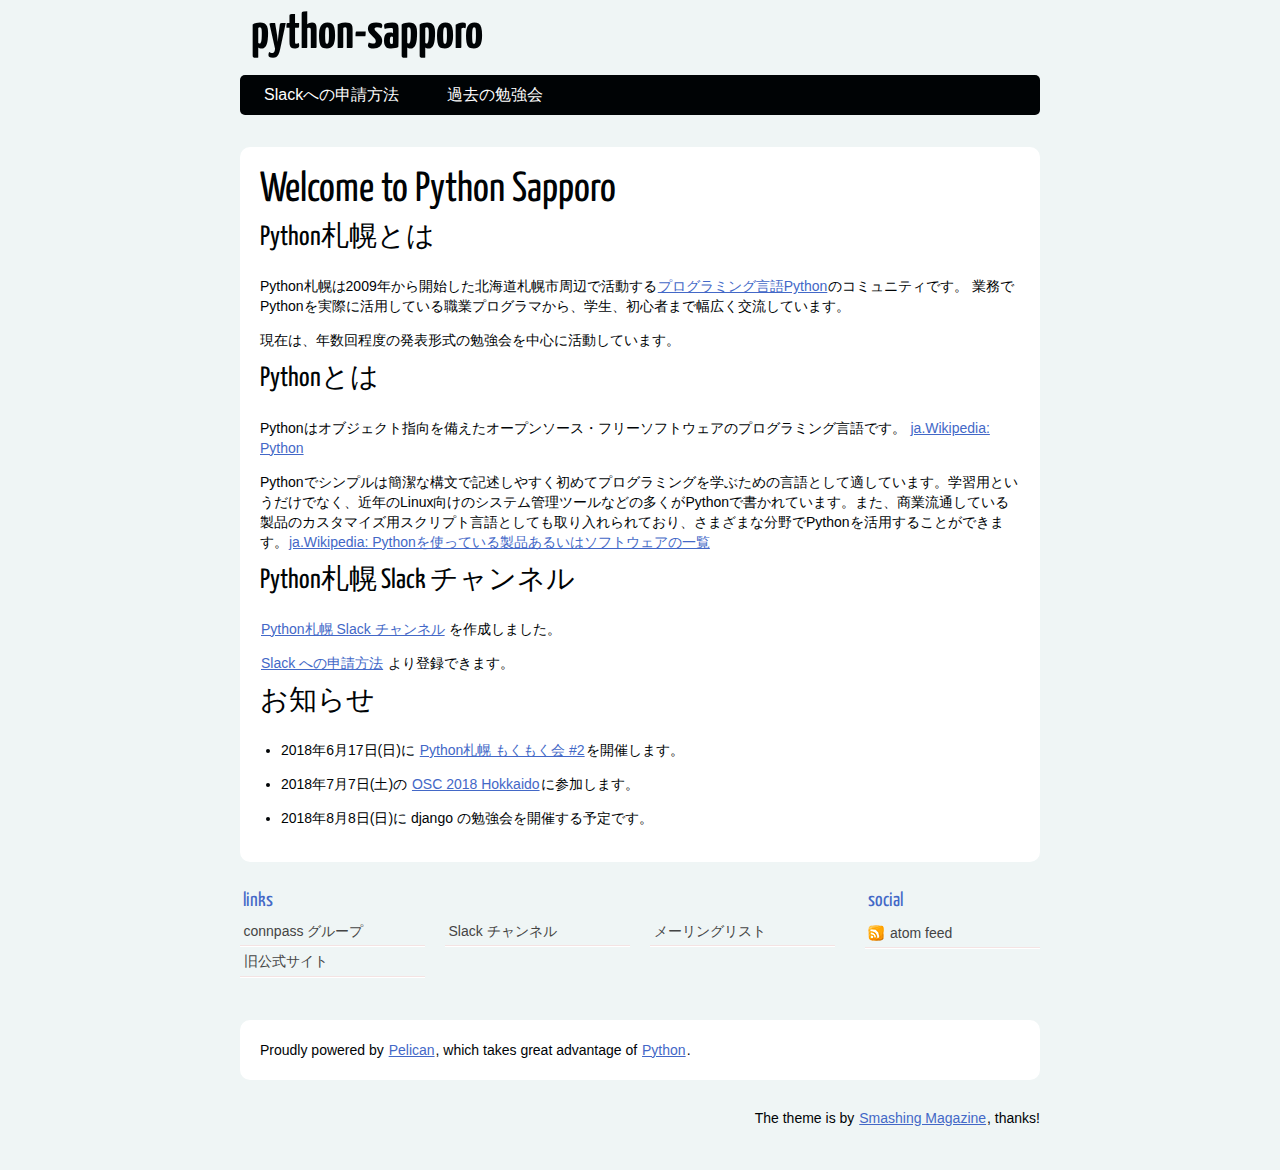
<file: index.html>
<!DOCTYPE html>
<html lang="ja">
<head>
        <meta charset="utf-8" />
        <title>Welcome to Python Sapporo</title>
        <link rel="stylesheet" href="https://python-sapporo.github.io/theme/css/main.css" />
        <link href="https://python-sapporo.github.io/feeds/all.atom.xml" type="application/atom+xml" rel="alternate" title="python-sapporo Atom Feed" />

        <!--[if IE]>
            <script src="https://html5shiv.googlecode.com/svn/trunk/html5.js"></script>
        <![endif]-->
</head>

<body id="index" class="home">
        <header id="banner" class="body">
                <h1><a href="https://python-sapporo.github.io/">python-sapporo </a></h1>
                <nav><ul>
                    <li><a href="https://python-sapporo.github.io/pages/apply-to-slack.html">Slackへの申請方法</a></li>
                    <li><a href="https://python-sapporo.github.io/pages/history.html">過去の勉強会</a></li>
                </ul></nav>
        </header><!-- /#banner -->
<section id="content" class="body">
    <h1 class="entry-title">Welcome to Python Sapporo</h1>
    
    <h1>Python札幌とは</h1>
<p>Python札幌は2009年から開始した北海道札幌市周辺で活動する<a href="http://www.python.org">プログラミング言語Python</a>のコミュニティです。
業務でPythonを実際に活用している職業プログラマから、学生、初心者まで幅広く交流しています。</p>
<p>現在は、年数回程度の発表形式の勉強会を中心に活動しています。</p>
<h1>Pythonとは</h1>
<p>Pythonはオブジェクト指向を備えたオープンソース・フリーソフトウェアのプログラミング言語です。 <a href="http://ja.wikipedia.org/wiki/Python">ja.Wikipedia: Python</a></p>
<p>Pythonでシンプルは簡潔な構文で記述しやすく初めてプログラミングを学ぶための言語として適しています。学習用というだけでなく、近年のLinux向けのシステム管理ツールなどの多くがPythonで書かれています。また、商業流通している製品のカスタマイズ用スクリプト言語としても取り入れられており、さまざまな分野でPythonを活用することができます。<a href="http://ja.wikipedia.org/wiki/Python%E3%82%92%E4%BD%BF%E3%81%A3%E3%81%A6%E3%81%84%E3%82%8B%E8%A3%BD%E5%93%81%E3%81%82%E3%82%8B%E3%81%84%E3%81%AF%E3%82%BD%E3%83%95%E3%83%88%E3%82%A6%E3%82%A7%E3%82%A2%E3%81%AE%E4%B8%80%E8%A6%A7">ja.Wikipedia: Pythonを使っている製品あるいはソフトウェアの一覧</a></p>
<h1>Python札幌 Slack チャンネル</h1>
<p><a href="https://pysap.slack.com/messages/pysap/">Python札幌 Slack チャンネル</a> を作成しました。</p>
<p><a href="https://python-sapporo.github.io/pages/apply-to-slack.html">Slack への申請方法</a> より登録できます。</p>
<h1>お知らせ</h1>
<ul>
<li>
<p>2018年6月17日(日)に <a href="https://python-sapporo-mk2.connpass.com/event/89321/">Python札幌 もくもく会 #2</a>を開催します。</p>
</li>
<li>
<p>2018年7月7日(土)の <a href="https://www.ospn.jp/osc2018-do/">OSC 2018 Hokkaido</a>に参加します。</p>
</li>
<li>
<p>2018年8月8日(日)に django の勉強会を開催する予定です。</p>
</li>
</ul>
</section>
        <section id="extras" class="body">
                <div class="blogroll">
                        <h2>links</h2>
                        <ul>
                            <li><a href="https://python-sapporo.connpass.com/">connpass グループ</a></li>
                            <li><a href="https://pysap.slack.com/messages/pysap/">Slack チャンネル</a></li>
                            <li><a href="https://groups.google.co.jp/group/python-sapporo">メーリングリスト</a></li>
                            <li><a href="https://sites.google.com/site/pythonsapporo/">旧公式サイト</a></li>
                        </ul>
                </div><!-- /.blogroll -->
                <div class="social">
                        <h2>social</h2>
                        <ul>
                            <li><a href="https://python-sapporo.github.io/feeds/all.atom.xml" type="application/atom+xml" rel="alternate">atom feed</a></li>

                        </ul>
                </div><!-- /.social -->
        </section><!-- /#extras -->

        <footer id="contentinfo" class="body">
                <address id="about" class="vcard body">
                Proudly powered by <a href="https://getpelican.com/">Pelican</a>, which takes great advantage of <a href="https://python.org">Python</a>.
                </address><!-- /#about -->

                <p>The theme is by <a href="https://coding.smashingmagazine.com/2009/08/04/designing-a-html-5-layout-from-scratch/">Smashing Magazine</a>, thanks!</p>
        </footer><!-- /#contentinfo -->

</body>
</html>
</file>
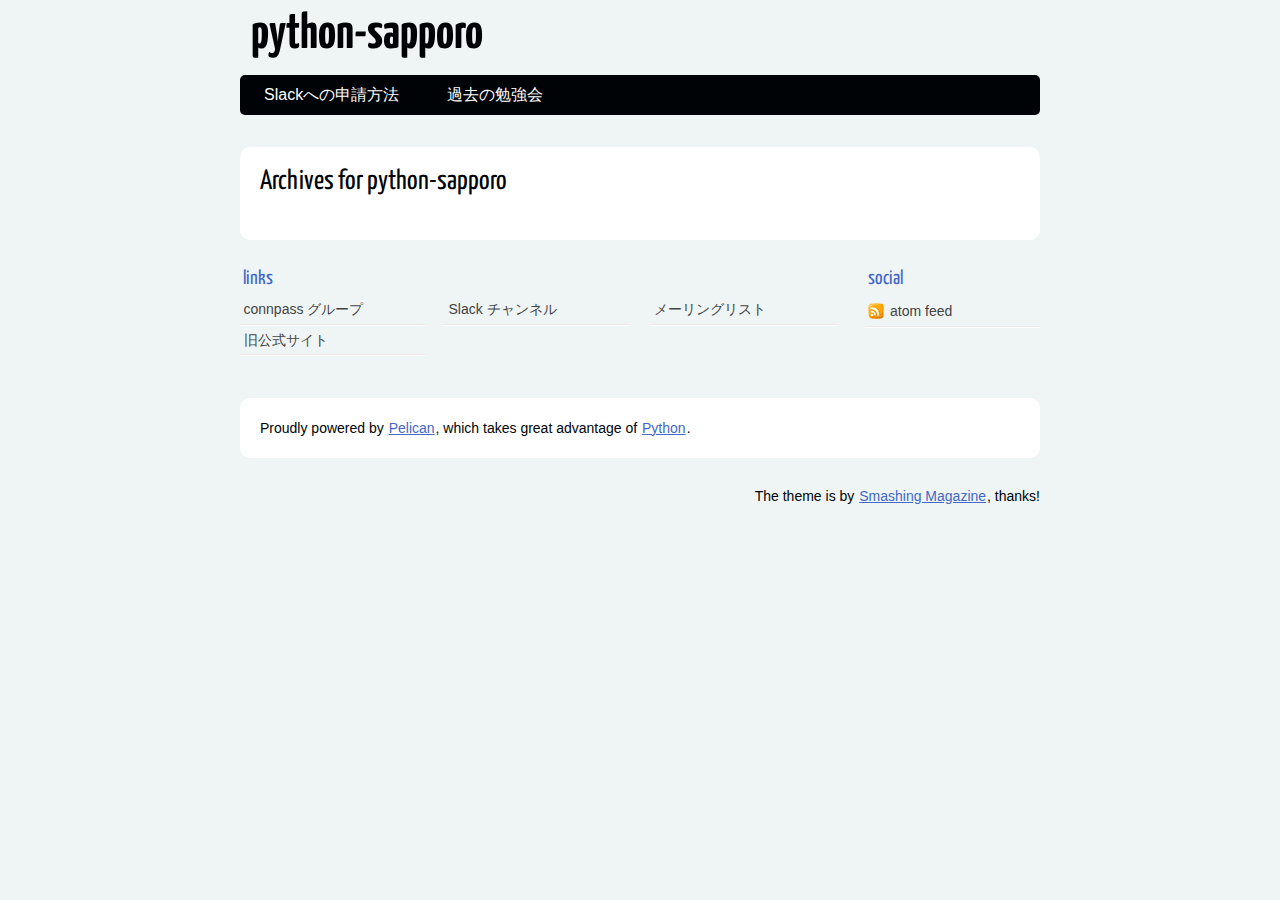
<file: archives.html>
<!DOCTYPE html>
<html lang="ja">
<head>
        <meta charset="utf-8" />
        <title>python-sapporo</title>
        <link rel="stylesheet" href="https://python-sapporo.github.io/theme/css/main.css" />
        <link href="https://python-sapporo.github.io/feeds/all.atom.xml" type="application/atom+xml" rel="alternate" title="python-sapporo Atom Feed" />

        <!--[if IE]>
            <script src="https://html5shiv.googlecode.com/svn/trunk/html5.js"></script>
        <![endif]-->
</head>

<body id="index" class="home">
        <header id="banner" class="body">
                <h1><a href="https://python-sapporo.github.io/">python-sapporo </a></h1>
                <nav><ul>
                    <li><a href="https://python-sapporo.github.io/pages/apply-to-slack.html">Slackへの申請方法</a></li>
                    <li><a href="https://python-sapporo.github.io/pages/history.html">過去の勉強会</a></li>
                </ul></nav>
        </header><!-- /#banner -->
<section id="content" class="body">
<h1>Archives for python-sapporo</h1>

<dl>
</dl>
</section>
        <section id="extras" class="body">
                <div class="blogroll">
                        <h2>links</h2>
                        <ul>
                            <li><a href="https://python-sapporo.connpass.com/">connpass グループ</a></li>
                            <li><a href="https://pysap.slack.com/messages/pysap/">Slack チャンネル</a></li>
                            <li><a href="https://groups.google.co.jp/group/python-sapporo">メーリングリスト</a></li>
                            <li><a href="https://sites.google.com/site/pythonsapporo/">旧公式サイト</a></li>
                        </ul>
                </div><!-- /.blogroll -->
                <div class="social">
                        <h2>social</h2>
                        <ul>
                            <li><a href="https://python-sapporo.github.io/feeds/all.atom.xml" type="application/atom+xml" rel="alternate">atom feed</a></li>

                        </ul>
                </div><!-- /.social -->
        </section><!-- /#extras -->

        <footer id="contentinfo" class="body">
                <address id="about" class="vcard body">
                Proudly powered by <a href="https://getpelican.com/">Pelican</a>, which takes great advantage of <a href="https://python.org">Python</a>.
                </address><!-- /#about -->

                <p>The theme is by <a href="https://coding.smashingmagazine.com/2009/08/04/designing-a-html-5-layout-from-scratch/">Smashing Magazine</a>, thanks!</p>
        </footer><!-- /#contentinfo -->

</body>
</html>
</file>
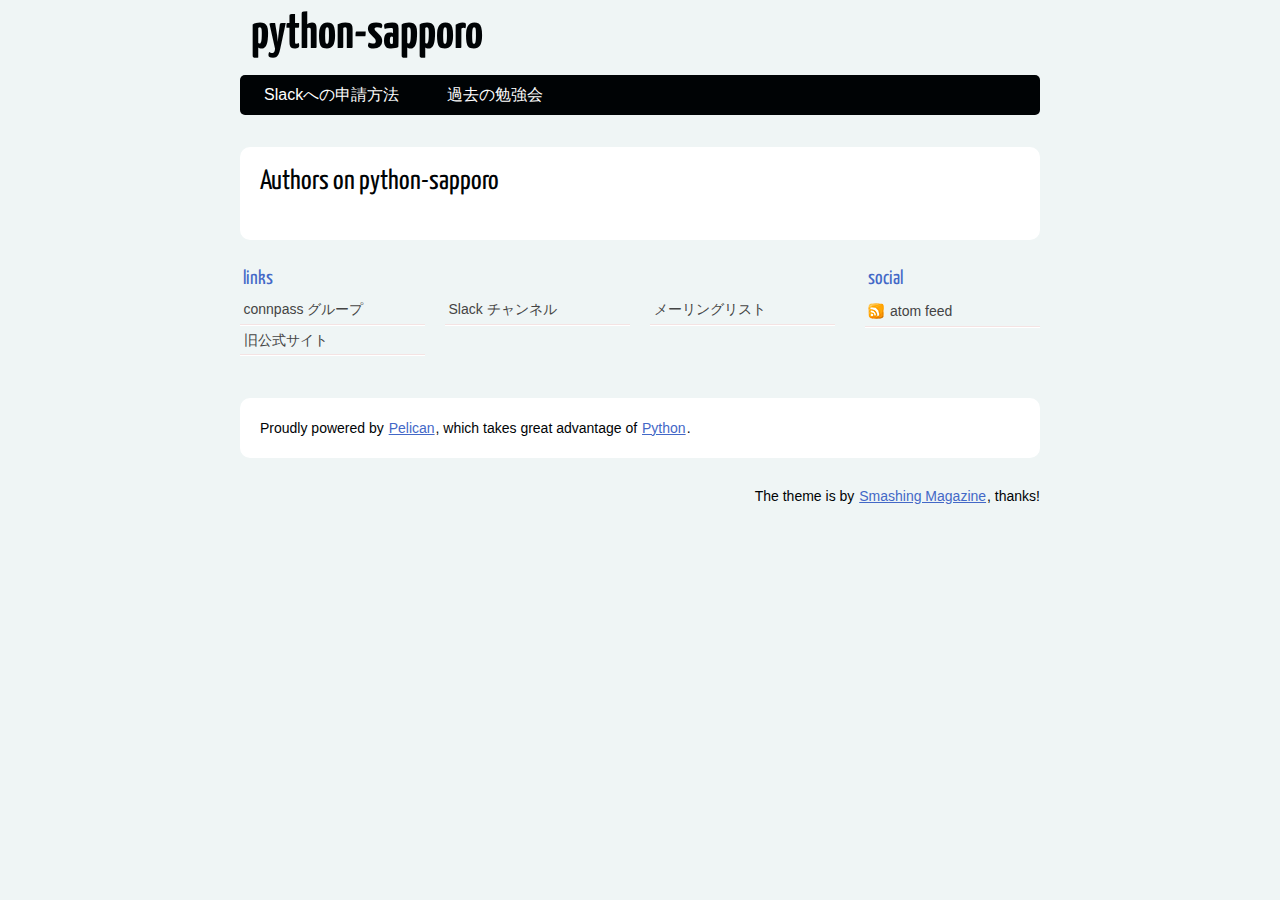
<file: authors.html>
<!DOCTYPE html>
<html lang="ja">
<head>
        <meta charset="utf-8" />
        <title>python-sapporo - Authors</title>
        <link rel="stylesheet" href="https://python-sapporo.github.io/theme/css/main.css" />
        <link href="https://python-sapporo.github.io/feeds/all.atom.xml" type="application/atom+xml" rel="alternate" title="python-sapporo Atom Feed" />

        <!--[if IE]>
            <script src="https://html5shiv.googlecode.com/svn/trunk/html5.js"></script>
        <![endif]-->
</head>

<body id="index" class="home">
        <header id="banner" class="body">
                <h1><a href="https://python-sapporo.github.io/">python-sapporo </a></h1>
                <nav><ul>
                    <li><a href="https://python-sapporo.github.io/pages/apply-to-slack.html">Slackへの申請方法</a></li>
                    <li><a href="https://python-sapporo.github.io/pages/history.html">過去の勉強会</a></li>
                </ul></nav>
        </header><!-- /#banner -->

<section id="content" class="body">
    <h1>Authors on python-sapporo</h1>
    <ul>
    </ul>
</section>

        <section id="extras" class="body">
                <div class="blogroll">
                        <h2>links</h2>
                        <ul>
                            <li><a href="https://python-sapporo.connpass.com/">connpass グループ</a></li>
                            <li><a href="https://pysap.slack.com/messages/pysap/">Slack チャンネル</a></li>
                            <li><a href="https://groups.google.co.jp/group/python-sapporo">メーリングリスト</a></li>
                            <li><a href="https://sites.google.com/site/pythonsapporo/">旧公式サイト</a></li>
                        </ul>
                </div><!-- /.blogroll -->
                <div class="social">
                        <h2>social</h2>
                        <ul>
                            <li><a href="https://python-sapporo.github.io/feeds/all.atom.xml" type="application/atom+xml" rel="alternate">atom feed</a></li>

                        </ul>
                </div><!-- /.social -->
        </section><!-- /#extras -->

        <footer id="contentinfo" class="body">
                <address id="about" class="vcard body">
                Proudly powered by <a href="https://getpelican.com/">Pelican</a>, which takes great advantage of <a href="https://python.org">Python</a>.
                </address><!-- /#about -->

                <p>The theme is by <a href="https://coding.smashingmagazine.com/2009/08/04/designing-a-html-5-layout-from-scratch/">Smashing Magazine</a>, thanks!</p>
        </footer><!-- /#contentinfo -->

</body>
</html>
</file>
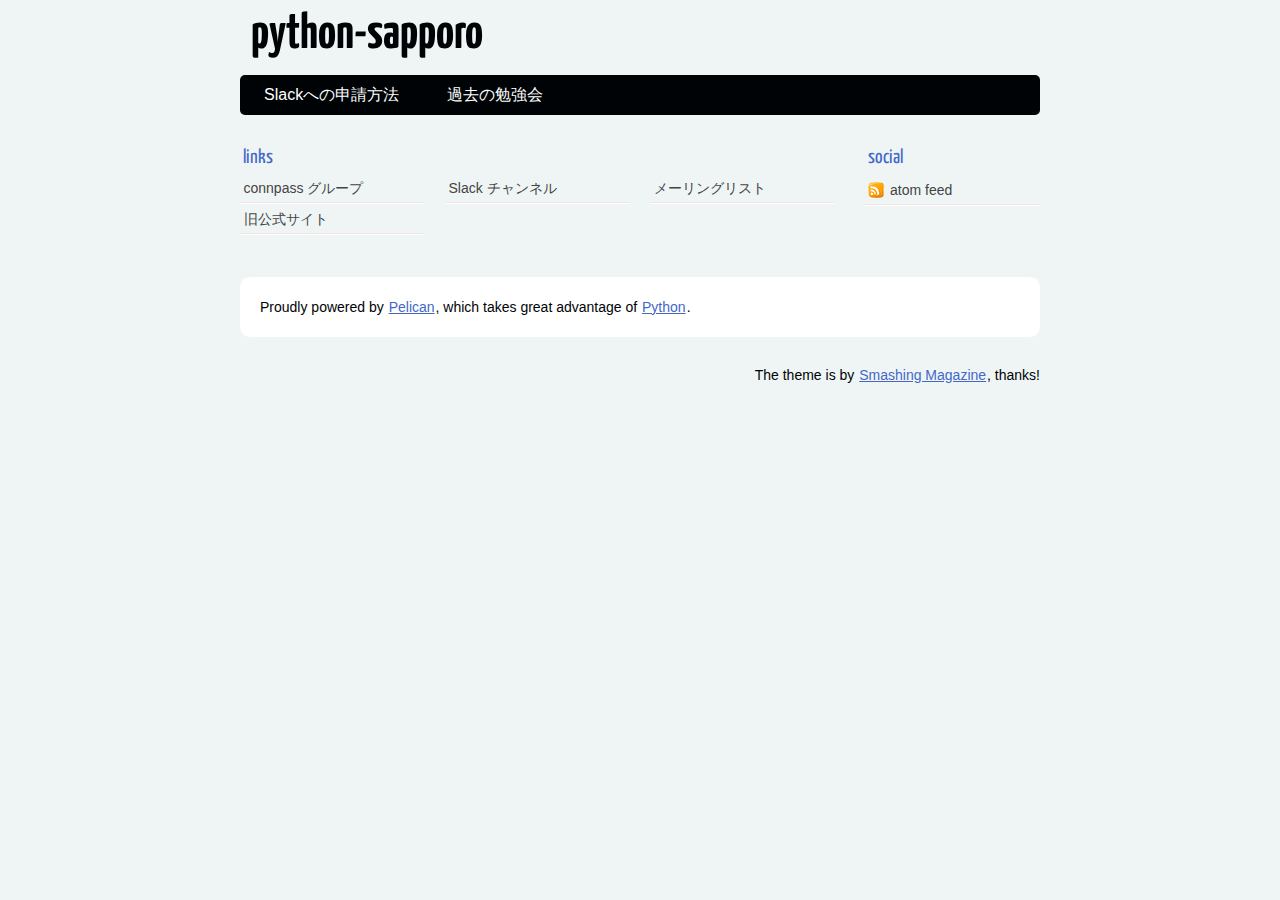
<file: categories.html>
<!DOCTYPE html>
<html lang="ja">
<head>
        <meta charset="utf-8" />
        <title>python-sapporo</title>
        <link rel="stylesheet" href="https://python-sapporo.github.io/theme/css/main.css" />
        <link href="https://python-sapporo.github.io/feeds/all.atom.xml" type="application/atom+xml" rel="alternate" title="python-sapporo Atom Feed" />

        <!--[if IE]>
            <script src="https://html5shiv.googlecode.com/svn/trunk/html5.js"></script>
        <![endif]-->
</head>

<body id="index" class="home">
        <header id="banner" class="body">
                <h1><a href="https://python-sapporo.github.io/">python-sapporo </a></h1>
                <nav><ul>
                    <li><a href="https://python-sapporo.github.io/pages/apply-to-slack.html">Slackへの申請方法</a></li>
                    <li><a href="https://python-sapporo.github.io/pages/history.html">過去の勉強会</a></li>
                </ul></nav>
        </header><!-- /#banner -->
<ul>
</ul>
        <section id="extras" class="body">
                <div class="blogroll">
                        <h2>links</h2>
                        <ul>
                            <li><a href="https://python-sapporo.connpass.com/">connpass グループ</a></li>
                            <li><a href="https://pysap.slack.com/messages/pysap/">Slack チャンネル</a></li>
                            <li><a href="https://groups.google.co.jp/group/python-sapporo">メーリングリスト</a></li>
                            <li><a href="https://sites.google.com/site/pythonsapporo/">旧公式サイト</a></li>
                        </ul>
                </div><!-- /.blogroll -->
                <div class="social">
                        <h2>social</h2>
                        <ul>
                            <li><a href="https://python-sapporo.github.io/feeds/all.atom.xml" type="application/atom+xml" rel="alternate">atom feed</a></li>

                        </ul>
                </div><!-- /.social -->
        </section><!-- /#extras -->

        <footer id="contentinfo" class="body">
                <address id="about" class="vcard body">
                Proudly powered by <a href="https://getpelican.com/">Pelican</a>, which takes great advantage of <a href="https://python.org">Python</a>.
                </address><!-- /#about -->

                <p>The theme is by <a href="https://coding.smashingmagazine.com/2009/08/04/designing-a-html-5-layout-from-scratch/">Smashing Magazine</a>, thanks!</p>
        </footer><!-- /#contentinfo -->

</body>
</html>
</file>
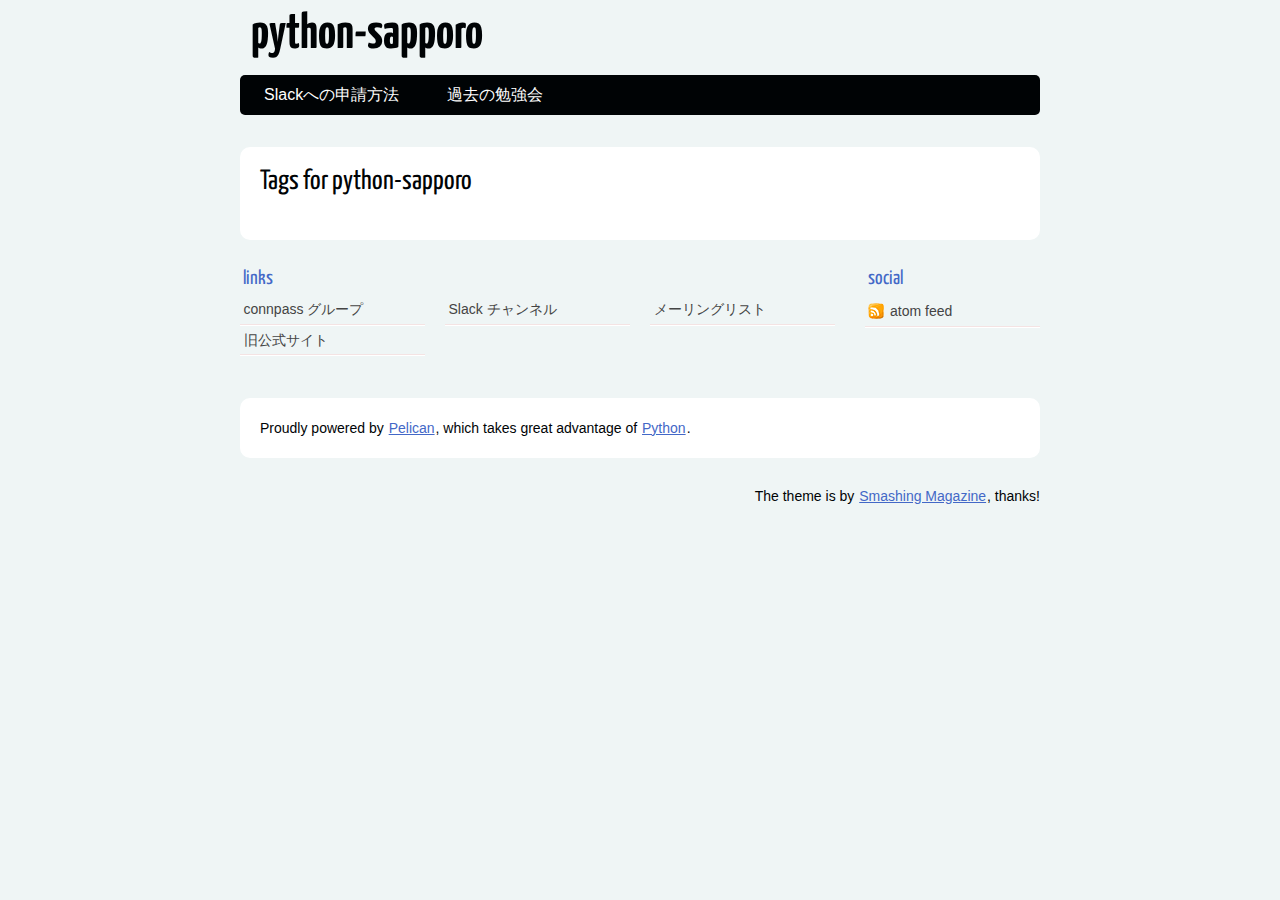
<file: tags.html>
<!DOCTYPE html>
<html lang="ja">
<head>
        <meta charset="utf-8" />
        <title>python-sapporo - Tags</title>
        <link rel="stylesheet" href="https://python-sapporo.github.io/theme/css/main.css" />
        <link href="https://python-sapporo.github.io/feeds/all.atom.xml" type="application/atom+xml" rel="alternate" title="python-sapporo Atom Feed" />

        <!--[if IE]>
            <script src="https://html5shiv.googlecode.com/svn/trunk/html5.js"></script>
        <![endif]-->
</head>

<body id="index" class="home">
        <header id="banner" class="body">
                <h1><a href="https://python-sapporo.github.io/">python-sapporo </a></h1>
                <nav><ul>
                    <li><a href="https://python-sapporo.github.io/pages/apply-to-slack.html">Slackへの申請方法</a></li>
                    <li><a href="https://python-sapporo.github.io/pages/history.html">過去の勉強会</a></li>
                </ul></nav>
        </header><!-- /#banner -->

<section id="content" class="body">
    <h1>Tags for python-sapporo</h1>
    <ul>
    </ul>
</section>

        <section id="extras" class="body">
                <div class="blogroll">
                        <h2>links</h2>
                        <ul>
                            <li><a href="https://python-sapporo.connpass.com/">connpass グループ</a></li>
                            <li><a href="https://pysap.slack.com/messages/pysap/">Slack チャンネル</a></li>
                            <li><a href="https://groups.google.co.jp/group/python-sapporo">メーリングリスト</a></li>
                            <li><a href="https://sites.google.com/site/pythonsapporo/">旧公式サイト</a></li>
                        </ul>
                </div><!-- /.blogroll -->
                <div class="social">
                        <h2>social</h2>
                        <ul>
                            <li><a href="https://python-sapporo.github.io/feeds/all.atom.xml" type="application/atom+xml" rel="alternate">atom feed</a></li>

                        </ul>
                </div><!-- /.social -->
        </section><!-- /#extras -->

        <footer id="contentinfo" class="body">
                <address id="about" class="vcard body">
                Proudly powered by <a href="https://getpelican.com/">Pelican</a>, which takes great advantage of <a href="https://python.org">Python</a>.
                </address><!-- /#about -->

                <p>The theme is by <a href="https://coding.smashingmagazine.com/2009/08/04/designing-a-html-5-layout-from-scratch/">Smashing Magazine</a>, thanks!</p>
        </footer><!-- /#contentinfo -->

</body>
</html>
</file>
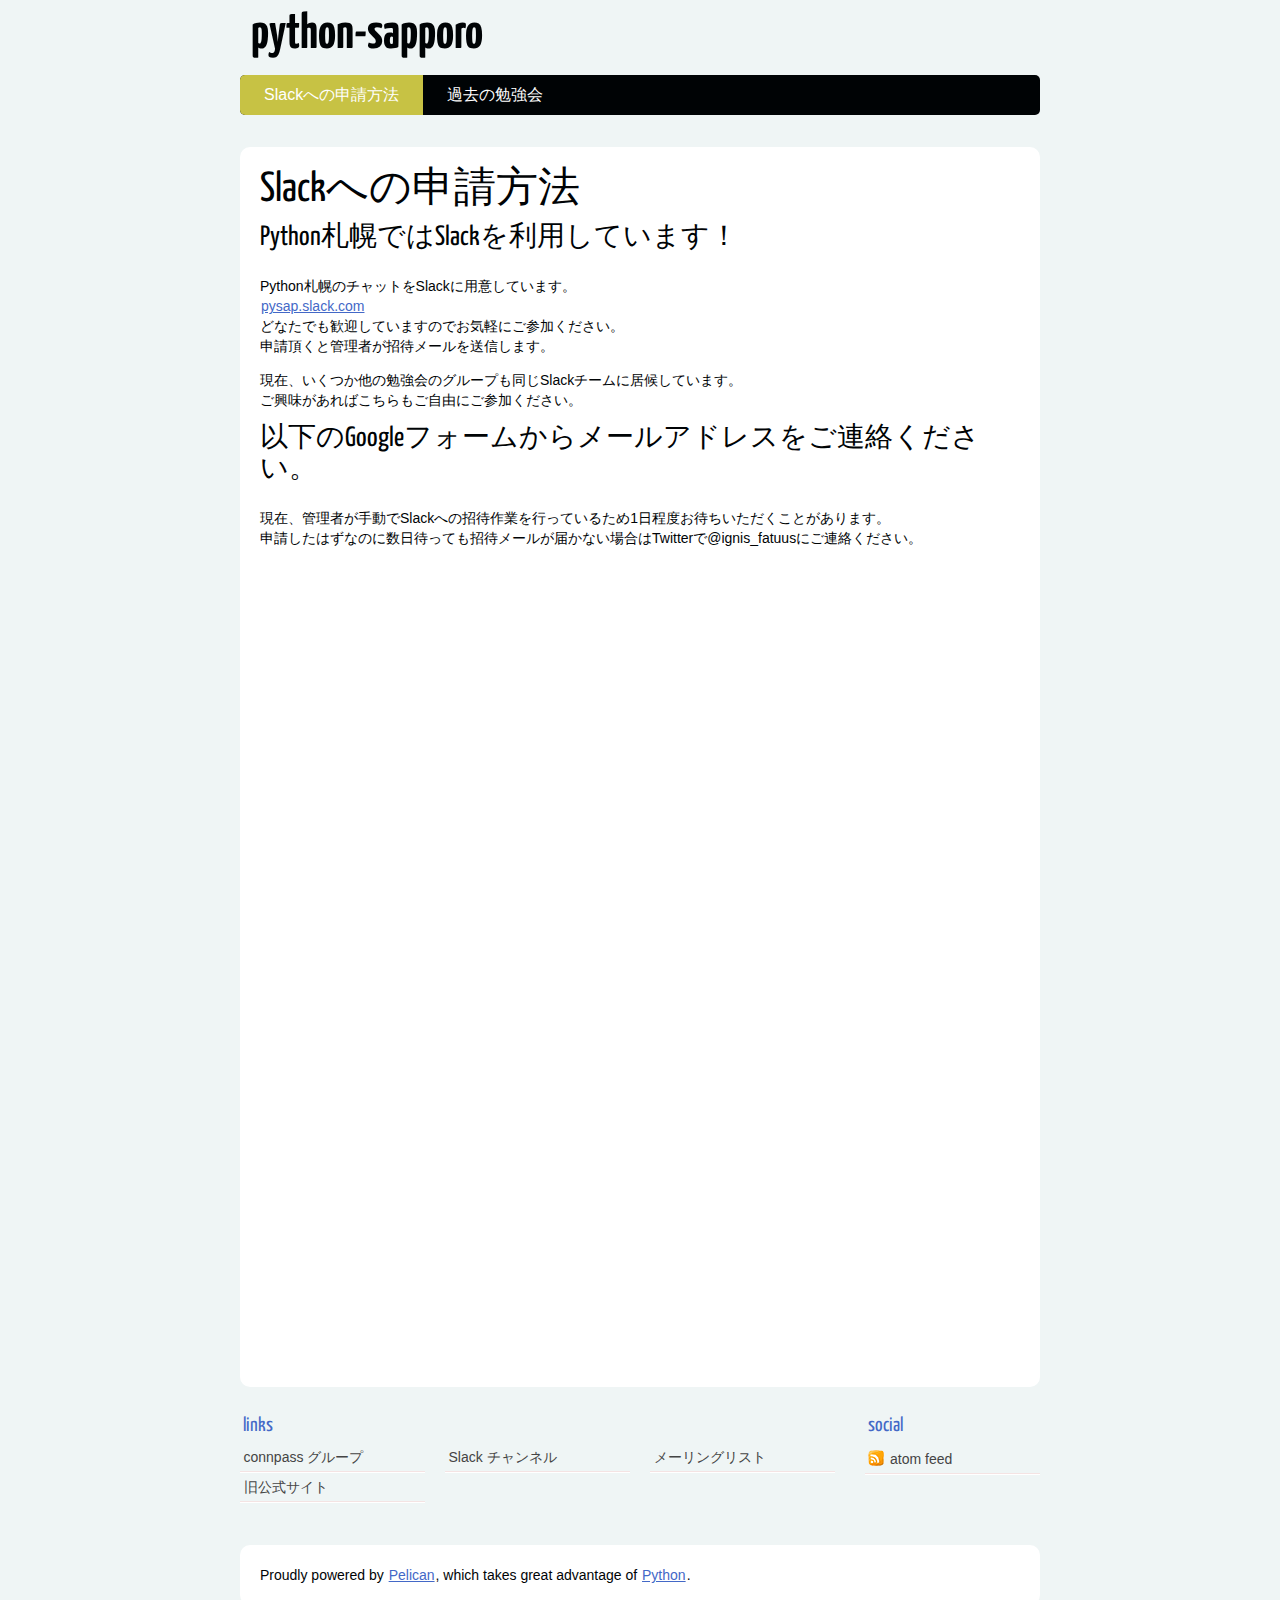
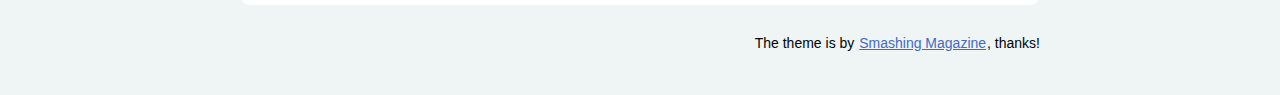
<file: pages/apply-to-slack.html>
<!DOCTYPE html>
<html lang="ja">
<head>
        <meta charset="utf-8" />
        <title>Slackへの申請方法</title>
        <link rel="stylesheet" href="https://python-sapporo.github.io/theme/css/main.css" />
        <link href="https://python-sapporo.github.io/feeds/all.atom.xml" type="application/atom+xml" rel="alternate" title="python-sapporo Atom Feed" />

        <!--[if IE]>
            <script src="https://html5shiv.googlecode.com/svn/trunk/html5.js"></script>
        <![endif]-->
</head>

<body id="index" class="home">
        <header id="banner" class="body">
                <h1><a href="https://python-sapporo.github.io/">python-sapporo </a></h1>
                <nav><ul>
                    <li class="active"><a href="https://python-sapporo.github.io/pages/apply-to-slack.html">Slackへの申請方法</a></li>
                    <li><a href="https://python-sapporo.github.io/pages/history.html">過去の勉強会</a></li>
                </ul></nav>
        </header><!-- /#banner -->
<section id="content" class="body">
    <h1 class="entry-title">Slackへの申請方法</h1>
    
    <h1>Python札幌ではSlackを利用しています！</h1>
<p>Python札幌のチャットをSlackに用意しています。<br>
<a href="https://pysap.slack.com">pysap.slack.com</a><br>
どなたでも歓迎していますのでお気軽にご参加ください。<br>
申請頂くと管理者が招待メールを送信します。</p>
<p>現在、いくつか他の勉強会のグループも同じSlackチームに居候しています。<br>
ご興味があればこちらもご自由にご参加ください。</p>
<h1>以下のGoogleフォームからメールアドレスをご連絡ください。</h1>
<p>現在、管理者が手動でSlackへの招待作業を行っているため1日程度お待ちいただくことがあります。<br>
申請したはずなのに数日待っても招待メールが届かない場合はTwitterで@ignis_fatuusにご連絡ください。</p>
<iframe src="https://docs.google.com/forms/d/1t1EkkPoZudJURJrpBpUeLhy1JqDq30BrRs1lX4CP0T0/viewform?embedded=true" 
    width="760" height="800" frameborder="0" marginheight="0" marginwidth="0">読み込み中...</iframe>
</section>
        <section id="extras" class="body">
                <div class="blogroll">
                        <h2>links</h2>
                        <ul>
                            <li><a href="https://python-sapporo.connpass.com/">connpass グループ</a></li>
                            <li><a href="https://pysap.slack.com/messages/pysap/">Slack チャンネル</a></li>
                            <li><a href="https://groups.google.co.jp/group/python-sapporo">メーリングリスト</a></li>
                            <li><a href="https://sites.google.com/site/pythonsapporo/">旧公式サイト</a></li>
                        </ul>
                </div><!-- /.blogroll -->
                <div class="social">
                        <h2>social</h2>
                        <ul>
                            <li><a href="https://python-sapporo.github.io/feeds/all.atom.xml" type="application/atom+xml" rel="alternate">atom feed</a></li>

                        </ul>
                </div><!-- /.social -->
        </section><!-- /#extras -->

        <footer id="contentinfo" class="body">
                <address id="about" class="vcard body">
                Proudly powered by <a href="https://getpelican.com/">Pelican</a>, which takes great advantage of <a href="https://python.org">Python</a>.
                </address><!-- /#about -->

                <p>The theme is by <a href="https://coding.smashingmagazine.com/2009/08/04/designing-a-html-5-layout-from-scratch/">Smashing Magazine</a>, thanks!</p>
        </footer><!-- /#contentinfo -->

</body>
</html>
</file>
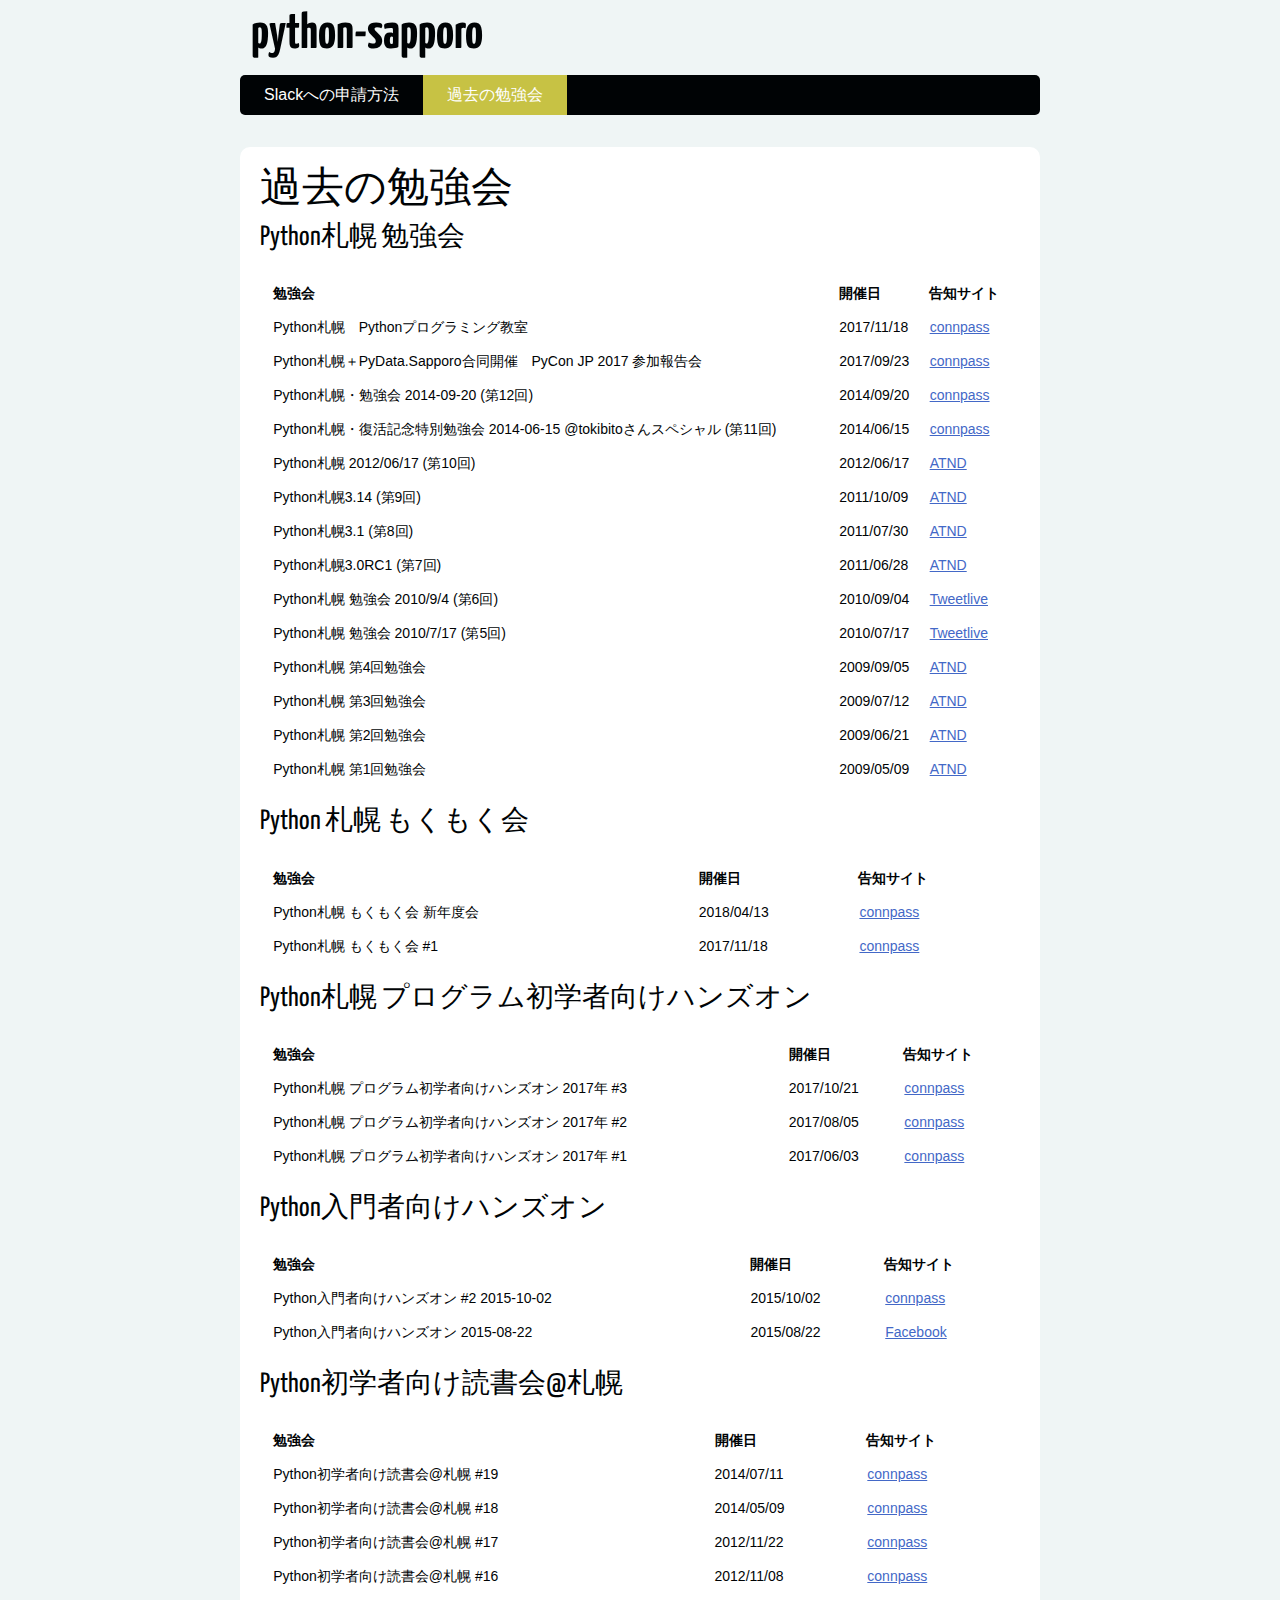
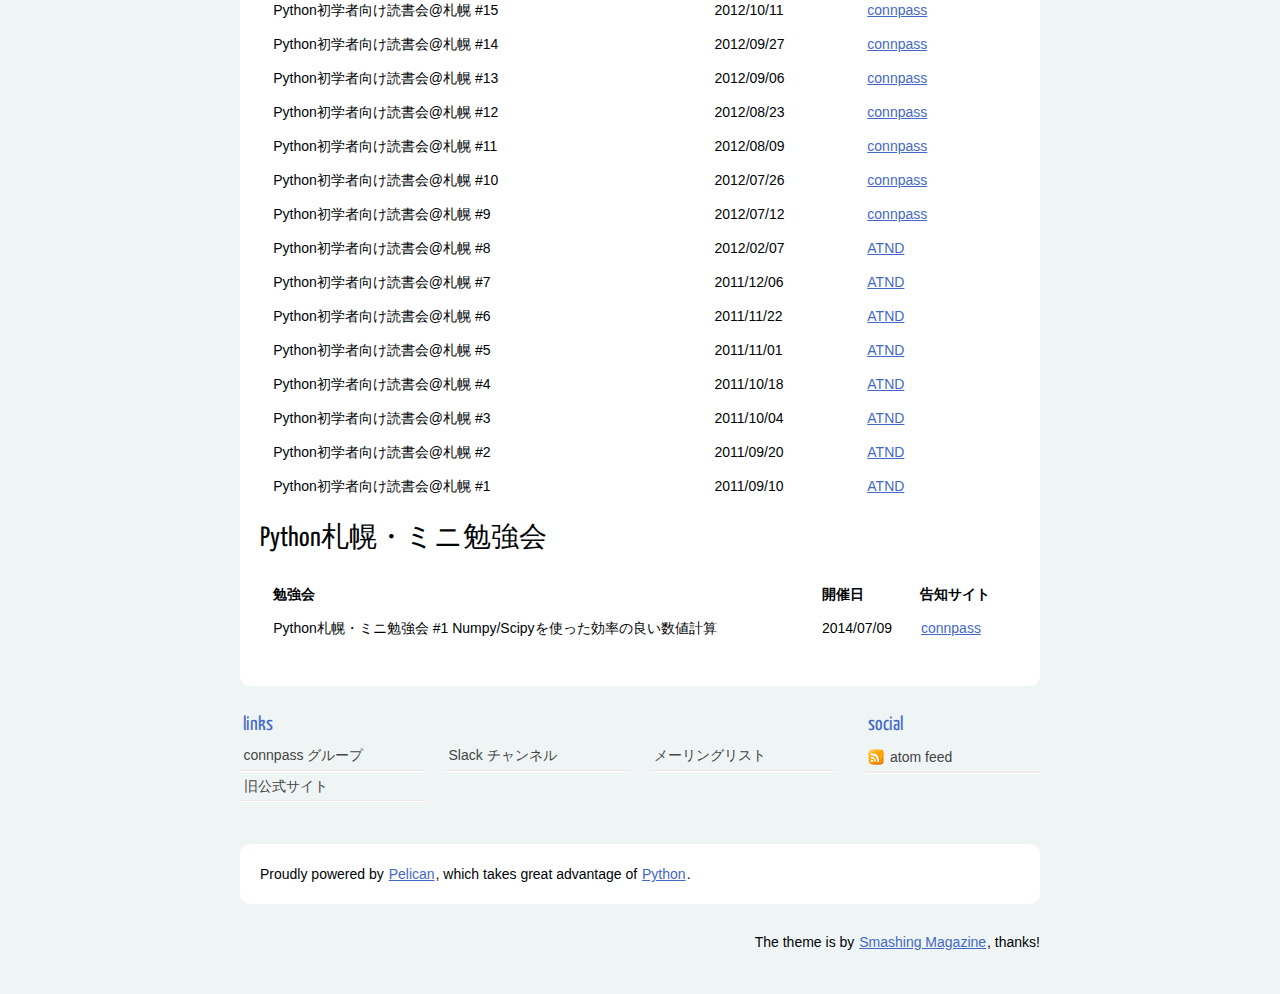
<file: pages/history.html>
<!DOCTYPE html>
<html lang="ja">
<head>
        <meta charset="utf-8" />
        <title>過去の勉強会</title>
        <link rel="stylesheet" href="https://python-sapporo.github.io/theme/css/main.css" />
        <link href="https://python-sapporo.github.io/feeds/all.atom.xml" type="application/atom+xml" rel="alternate" title="python-sapporo Atom Feed" />

        <!--[if IE]>
            <script src="https://html5shiv.googlecode.com/svn/trunk/html5.js"></script>
        <![endif]-->
</head>

<body id="index" class="home">
        <header id="banner" class="body">
                <h1><a href="https://python-sapporo.github.io/">python-sapporo </a></h1>
                <nav><ul>
                    <li><a href="https://python-sapporo.github.io/pages/apply-to-slack.html">Slackへの申請方法</a></li>
                    <li class="active"><a href="https://python-sapporo.github.io/pages/history.html">過去の勉強会</a></li>
                </ul></nav>
        </header><!-- /#banner -->
<section id="content" class="body">
    <h1 class="entry-title">過去の勉強会</h1>
    
    <h1>Python札幌 勉強会</h1>
<table>
<thead>
<tr>
<th>勉強会</th>
<th>開催日</th>
<th>告知サイト</th>
</tr>
</thead>
<tbody>
<tr>
<td>Python札幌　Pythonプログラミング教室</td>
<td>2017/11/18</td>
<td><a href="https://connpass.com/event/71079/">connpass</a></td>
</tr>
<tr>
<td>Python札幌＋PyData.Sapporo合同開催　PyCon JP 2017 参加報告会</td>
<td>2017/09/23</td>
<td><a href="https://connpass.com/event/66363/">connpass</a></td>
</tr>
<tr>
<td>Python札幌・勉強会 2014-09-20 (第12回)</td>
<td>2014/09/20</td>
<td><a href="https://connpass.com/event/8543/">connpass</a></td>
</tr>
<tr>
<td>Python札幌・復活記念特別勉強会 2014-06-15 @tokibitoさんスペシャル (第11回)</td>
<td>2014/06/15</td>
<td><a href="https://connpass.com/event/6121/">connpass</a></td>
</tr>
<tr>
<td>Python札幌 2012/06/17 (第10回)</td>
<td>2012/06/17</td>
<td><a href="https://atnd.org/events/29789">ATND</a></td>
</tr>
<tr>
<td>Python札幌3.14 (第9回)</td>
<td>2011/10/09</td>
<td><a href="https://atnd.org/events/19619">ATND</a></td>
</tr>
<tr>
<td>Python札幌3.1 (第8回)</td>
<td>2011/07/30</td>
<td><a href="https://atnd.org/events/17493">ATND</a></td>
</tr>
<tr>
<td>Python札幌3.0RC1 (第7回)</td>
<td>2011/06/28</td>
<td><a href="https://atnd.org/events/17170">ATND</a></td>
</tr>
<tr>
<td>Python札幌 勉強会 2010/9/4 (第6回)</td>
<td>2010/09/04</td>
<td><a href="https://tweetvite.com/event/python_sapporo_20100904">Tweetlive</a></td>
</tr>
<tr>
<td>Python札幌 勉強会 2010/7/17 (第5回)</td>
<td>2010/07/17</td>
<td><a href="https://tweetvite.com/event/python_sapporo_20100717">Tweetlive</a></td>
</tr>
<tr>
<td>Python札幌 第4回勉強会</td>
<td>2009/09/05</td>
<td><a href="https://atnd.org/events/1460">ATND</a></td>
</tr>
<tr>
<td>Python札幌 第3回勉強会</td>
<td>2009/07/12</td>
<td><a href="https://atnd.org/events/986">ATND</a></td>
</tr>
<tr>
<td>Python札幌 第2回勉強会</td>
<td>2009/06/21</td>
<td><a href="https://atnd.org/events/870">ATND</a></td>
</tr>
<tr>
<td>Python札幌 第1回勉強会</td>
<td>2009/05/09</td>
<td><a href="https://atnd.org/events/547">ATND</a></td>
</tr>
</tbody>
</table>
<h1>Python 札幌 もくもく会</h1>
<table>
<thead>
<tr>
<th>勉強会</th>
<th>開催日</th>
<th>告知サイト</th>
</tr>
</thead>
<tbody>
<tr>
<td>Python札幌 もくもく会 新年度会</td>
<td>2018/04/13</td>
<td><a href="https://python-sapporo-mk2.connpass.com/event/84774/">connpass</a></td>
</tr>
<tr>
<td>Python札幌 もくもく会 #1</td>
<td>2017/11/18</td>
<td><a href="https://python-sapporo-mk2.connpass.com/event/70884/">connpass</a></td>
</tr>
</tbody>
</table>
<h1>Python札幌 プログラム初学者向けハンズオン</h1>
<table>
<thead>
<tr>
<th>勉強会</th>
<th>開催日</th>
<th>告知サイト</th>
</tr>
</thead>
<tbody>
<tr>
<td>Python札幌 プログラム初学者向けハンズオン 2017年 #3</td>
<td>2017/10/21</td>
<td><a href="https://python-sapporo.connpass.com/event/68675/">connpass</a></td>
</tr>
<tr>
<td>Python札幌 プログラム初学者向けハンズオン 2017年 #2</td>
<td>2017/08/05</td>
<td><a href="https://python-sapporo.connpass.com/event/61896/">connpass</a></td>
</tr>
<tr>
<td>Python札幌 プログラム初学者向けハンズオン 2017年 #1</td>
<td>2017/06/03</td>
<td><a href="https://python-sapporo.connpass.com/event/56660/">connpass</a></td>
</tr>
</tbody>
</table>
<h1>Python入門者向けハンズオン</h1>
<table>
<thead>
<tr>
<th>勉強会</th>
<th>開催日</th>
<th>告知サイト</th>
</tr>
</thead>
<tbody>
<tr>
<td>Python入門者向けハンズオン #2 2015-10-02</td>
<td>2015/10/02</td>
<td><a href="https://python-sapporo.connpass.com/event/19731/">connpass</a></td>
</tr>
<tr>
<td>Python入門者向けハンズオン 2015-08-22</td>
<td>2015/08/22</td>
<td><a href="https://www.facebook.com/events/692213864243707/">Facebook</a></td>
</tr>
</tbody>
</table>
<h1>Python初学者向け読書会@札幌</h1>
<table>
<thead>
<tr>
<th>勉強会</th>
<th>開催日</th>
<th>告知サイト</th>
</tr>
</thead>
<tbody>
<tr>
<td>Python初学者向け読書会@札幌 #19</td>
<td>2014/07/11</td>
<td><a href="https://connpass.com/event/7328/">connpass</a></td>
</tr>
<tr>
<td>Python初学者向け読書会@札幌 #18</td>
<td>2014/05/09</td>
<td><a href="https://connpass.com/event/6048/">connpass</a></td>
</tr>
<tr>
<td>Python初学者向け読書会@札幌 #17</td>
<td>2012/11/22</td>
<td><a href="https://connpass.com/event/1400/">connpass</a></td>
</tr>
<tr>
<td>Python初学者向け読書会@札幌 #16</td>
<td>2012/11/08</td>
<td><a href="https://connpass.com/event/1272/">connpass</a></td>
</tr>
<tr>
<td>Python初学者向け読書会@札幌 #15</td>
<td>2012/10/11</td>
<td><a href="https://connpass.com/event/1179/">connpass</a></td>
</tr>
<tr>
<td>Python初学者向け読書会@札幌 #14</td>
<td>2012/09/27</td>
<td><a href="https://connpass.com/event/1038/">connpass</a></td>
</tr>
<tr>
<td>Python初学者向け読書会@札幌 #13</td>
<td>2012/09/06</td>
<td><a href="https://connpass.com/event/964/">connpass</a></td>
</tr>
<tr>
<td>Python初学者向け読書会@札幌 #12</td>
<td>2012/08/23</td>
<td><a href="https://connpass.com/event/900/">connpass</a></td>
</tr>
<tr>
<td>Python初学者向け読書会@札幌 #11</td>
<td>2012/08/09</td>
<td><a href="https://connpass.com/event/836/">connpass</a></td>
</tr>
<tr>
<td>Python初学者向け読書会@札幌 #10</td>
<td>2012/07/26</td>
<td><a href="https://connpass.com/event/759/">connpass</a></td>
</tr>
<tr>
<td>Python初学者向け読書会@札幌 #9</td>
<td>2012/07/12</td>
<td><a href="https://connpass.com/event/699/">connpass</a></td>
</tr>
<tr>
<td>Python初学者向け読書会@札幌 #8</td>
<td>2012/02/07</td>
<td><a href="https://atnd.org/events/24775">ATND</a></td>
</tr>
<tr>
<td>Python初学者向け読書会@札幌 #7</td>
<td>2011/12/06</td>
<td><a href="https://atnd.org/events/22877">ATND</a></td>
</tr>
<tr>
<td>Python初学者向け読書会@札幌 #6</td>
<td>2011/11/22</td>
<td><a href="https://atnd.org/events/21670">ATND</a></td>
</tr>
<tr>
<td>Python初学者向け読書会@札幌 #5</td>
<td>2011/11/01</td>
<td><a href="https://atnd.org/events/21478">ATND</a></td>
</tr>
<tr>
<td>Python初学者向け読書会@札幌 #4</td>
<td>2011/10/18</td>
<td><a href="https://atnd.org/events/20734">ATND</a></td>
</tr>
<tr>
<td>Python初学者向け読書会@札幌 #3</td>
<td>2011/10/04</td>
<td><a href="https://atnd.org/events/20362">ATND</a></td>
</tr>
<tr>
<td>Python初学者向け読書会@札幌 #2</td>
<td>2011/09/20</td>
<td><a href="https://atnd.org/events/19825">ATND</a></td>
</tr>
<tr>
<td>Python初学者向け読書会@札幌 #1</td>
<td>2011/09/10</td>
<td><a href="https://atnd.org/events/19532">ATND</a></td>
</tr>
</tbody>
</table>
<h1>Python札幌・ミニ勉強会</h1>
<table>
<thead>
<tr>
<th>勉強会</th>
<th>開催日</th>
<th>告知サイト</th>
</tr>
</thead>
<tbody>
<tr>
<td>Python札幌・ミニ勉強会 #1 Numpy/Scipyを使った効率の良い数値計算</td>
<td>2014/07/09</td>
<td><a href="https://connpass.com/event/7325/">connpass</a></td>
</tr>
</tbody>
</table>
</section>
        <section id="extras" class="body">
                <div class="blogroll">
                        <h2>links</h2>
                        <ul>
                            <li><a href="https://python-sapporo.connpass.com/">connpass グループ</a></li>
                            <li><a href="https://pysap.slack.com/messages/pysap/">Slack チャンネル</a></li>
                            <li><a href="https://groups.google.co.jp/group/python-sapporo">メーリングリスト</a></li>
                            <li><a href="https://sites.google.com/site/pythonsapporo/">旧公式サイト</a></li>
                        </ul>
                </div><!-- /.blogroll -->
                <div class="social">
                        <h2>social</h2>
                        <ul>
                            <li><a href="https://python-sapporo.github.io/feeds/all.atom.xml" type="application/atom+xml" rel="alternate">atom feed</a></li>

                        </ul>
                </div><!-- /.social -->
        </section><!-- /#extras -->

        <footer id="contentinfo" class="body">
                <address id="about" class="vcard body">
                Proudly powered by <a href="https://getpelican.com/">Pelican</a>, which takes great advantage of <a href="https://python.org">Python</a>.
                </address><!-- /#about -->

                <p>The theme is by <a href="https://coding.smashingmagazine.com/2009/08/04/designing-a-html-5-layout-from-scratch/">Smashing Magazine</a>, thanks!</p>
        </footer><!-- /#contentinfo -->

</body>
</html>
</file>
